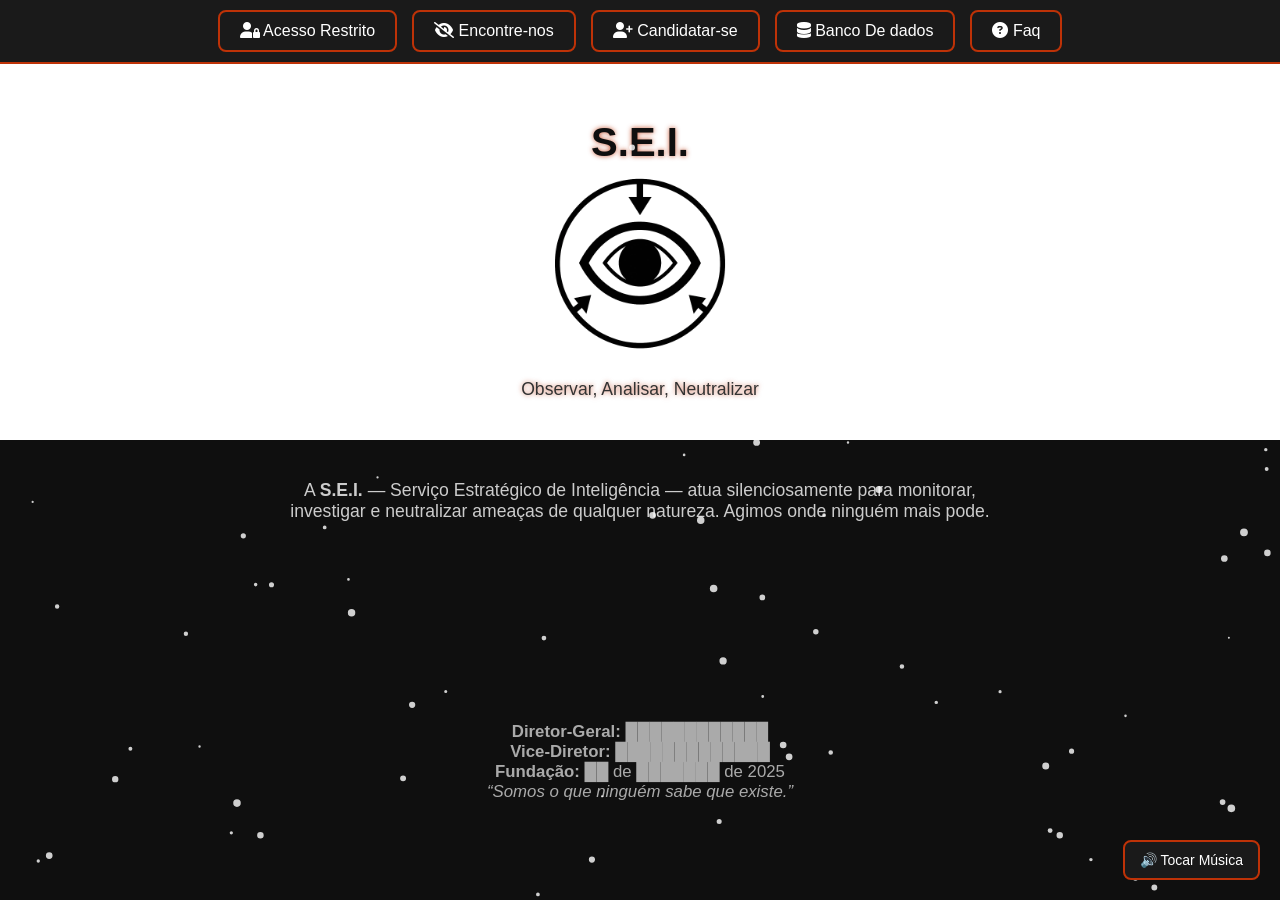
<file: index.html>
<!DOCTYPE html>
<html lang="pt-br">
<head>
  <meta charset="UTF-8" />
  <meta name="viewport" content="width=device-width, initial-scale=1.0"/>
  <title>S.E.I. - Página Inicial</title>
  <link rel="stylesheet" href="https://cdnjs.cloudflare.com/ajax/libs/font-awesome/6.5.0/css/all.min.css">
  <style>
    * {
      margin: 0;
      padding: 0;
      box-sizing: border-box;
    }

    body {
      font-family: 'Segoe UI', Tahoma, Geneva, Verdana, sans-serif;
      background-color: #0f0f0f;
      color: white;
      overflow-x: hidden;
    }

    header {
      position: fixed;
      top: 0;
      width: 100%;
      background-color: #1a1a1a;
      display: flex;
      justify-content: center;
      padding: 10px;
      z-index: 1001;
      border-bottom: 2px solid #be3207;
    }

    .menu-container {
      display: flex;
      gap: 15px;
    }

    .menu-toggle {
      background-color: #1a1a1a;
      border: 2px solid #be3207;
      color: white;
      font-size: 1rem;
      padding: 10px 20px;
      border-radius: 8px;
      cursor: pointer;
      transition: all 0.3s ease;
    }

    .menu-toggle:hover {
      background-color: #be3207;
      transform: translateY(-2px);
    }

    .logo-section {
      background-color: white;
      text-align: center;
      padding: 120px 20px 40px;
    }

    .logo-section img {
      max-width: 200px;
      height: auto;
    }

    .main-content {
      padding: 40px 20px;
      text-align: center;
    }

    .main-content h1 {
      color: #be3207;
      margin-bottom: 20px;
      font-size: 2.5rem;
      text-shadow: 0 0 10px #be320770;
    }

    .main-content p {
      max-width: 700px;
      margin: 0 auto 40px;
      font-size: 1.1rem;
      color: #ccc;
    }

    .info-container {
      opacity: 0;
      transition: opacity 2s ease;
      padding: 20px;
      text-align: center;
      font-size: 1.05rem;
      color: #bbb;
      max-width: 800px;
      margin: auto;
    }

    .info-container.visible {
      opacity: 1;
    }

    .scroll-info-container {
      opacity: 0;
      transition: opacity 1.5s ease;
      padding: 20px;
      text-align: center;
      font-size: 1.05rem;
      color: #aaa;
      max-width: 800px;
      margin: 60px auto 40px;
    }

    .scroll-info-container.visible {
      opacity: 1;
    }

    .popup {
      position: fixed;
      top: 0; left: 0;
      width: 100vw; height: 100vh;
      background: rgba(0, 0, 0, 0.8);
      display: none;
      align-items: center;
      justify-content: center;
      z-index: 999;
    }

    .popup-content {
      background-color: #111;
      padding: 30px;
      border: 1px solid #be3207;
      border-radius: 10px;
      text-align: center;
      max-width: 90%;
      animation: fadeIn 0.5s ease forwards;
    }

    .popup-content p {
      margin-bottom: 20px;
      color: #ccc;
    }

    .popup-content a {
      color: #ff5422;
      font-weight: bold;
      text-decoration: none;
    }

    .popup-content a:hover {
      text-decoration: underline;
    }

    .close-btn {
      margin-top: 15px;
      background: none;
      border: 1px solid #be3207;
      padding: 10px 20px;
      border-radius: 5px;
      color: white;
      cursor: pointer;
    }

    .floating-phrase {
      position: fixed;
      font-size: 0.95rem;
      color: #ccc;
      font-family: 'Courier New', Courier, monospace;
      opacity: 0;
      pointer-events: none;
      animation: fadeInOut 6s ease-in-out forwards;
      z-index: 999;
      max-width: 300px;
    }

    @keyframes fadeInOut {
      0% { opacity: 0; transform: scale(0.95); }
      10% { opacity: 1; transform: scale(1); }
      90% { opacity: 1; }
      100% { opacity: 0; transform: scale(1.02); }
    }

    canvas#snow {
      position: fixed;
      top: 0;
      left: 0;
      z-index: 1;
      pointer-events: none;
    }
    #popupInvasor {
  display: none;
  background-color: rgba(0, 0, 0, 0.95);
}

  </style>
</head>
<body>

  <header>
    <div class="menu-container">
      <button class="menu-toggle" onclick="window.location.href='login.html'">
        <i class="fas fa-user-lock"></i> Acesso Restrito
      </button>
      <button class="menu-toggle" onclick="abrirPopup()">
        <i class="fas fa-eye-slash"></i> Encontre-nos
      </button>
      <button class="menu-toggle" onclick="window.location.href='candidatos.html'">
        <i class="fas fa-user-plus"></i> Candidatar-se
      </button>
      <button class="menu-toggle" onclick="window.location.href='dados.html'">
        <i class="fas fa-database"></i>  Banco De dados
      </button>
      <button
        <button class="menu-toggle" onclick="window.location.href='faq.html'">
        <i class="fas fa-question-circle"></i>  Faq
    </div>
  </header>

  </div>
  
  <div class="logo-section fade-in">
    <h2 style="font-size: 2.5rem; color: #0f0f0f; text-shadow: 0 0 5px #be3207cc;">S.E.I.</h2>
    <img src="agencia.png" alt="S.E.I.">
    <p style="margin-top: 10px; font-size: 1.1rem; color: #333; text-shadow: 0 0 5px #be3207aa;"> Observar, Analisar, Neutralizar</p>
  </div>

  <div class="main-content fade-in">
    <p>
      A <strong>S.E.I.</strong> — Serviço Estratégico de Inteligência — atua silenciosamente para monitorar, investigar e neutralizar ameaças de qualquer natureza. Agimos onde ninguém mais pode.
    </p>
  </div>

  <div class="info-container" id="infoContainer"></div>

  <!-- Nova seção que aparece ao rolar -->
  <div class="scroll-info-container">
    <p><strong>Diretor-Geral:</strong> ████████████</p>
    <p><strong>Vice-Diretor:</strong> █████████████</p>
    <p><strong>Fundação:</strong> ██ de ███████ de 2025</p>
    <p><em>“Somos o que ninguém sabe que existe.”</em></p>
  </div>

  <div class="popup" id="popup">
    <div class="popup-content">
      <p>Você não pode nos encontrar.<br><strong>Nós encontraremos você.</strong></p>
      <a href="https://discord.gg/dRQ9hXCEA5" target="_blank">Acesse nosso canal reservado</a>
      <br>
      <button class="close-btn" onclick="fecharPopup()">Fechar</button>
    </div>
  </div>

  <canvas id="snow"></canvas>

  <div style="position: fixed; bottom: 20px; right: 20px; z-index: 999;">
    <button id="toggleMusic" style="background-color: #1a1a1a; border: 2px solid #be3207; color: white; padding: 10px 15px; border-radius: 8px; font-size: 14px; cursor: pointer;">🔊 Tocar Música</button>
  </div>
  <audio id="bgMusic" loop>
    <source src="Audio/mp3.mp3" type="audio/mp3">
    Seu navegador não suporta áudio HTML5.
  </audio>

  <audio id="alertaInvasor">
    <source src="Audio/alerta.mp3" type="audio/mp3">
    Seu navegador não suporta áudio HTML5.
  </audio>

  <script>
    function abrirPopup() {
      document.getElementById("popup").style.display = "flex";
    }

    function fecharPopup() {
      document.getElementById("popup").style.display = "none";
    }

    const frases = [
      "Nós morremos na escuridão para que você possa viver na luz.",
      "Observamos. Analisamos. Neutralizamos.",
      "Fundadores: ███████ & █████",
      "A primeira agência fundada por Vossa Majestade.",
      "Segurança não é sorte. É vigilância eterna.",
      "Confidencialidade acima de tudo.",
      "Respostas nas sombras, proteção na luz.",
      "Sua paz é nossa missão invisível.",
      "A verdade é um luxo que poucos podem pagar.",
      "Y3JlYXRlZCBieSBhYm9nYWRv",
      "Q29kaWZpY2FuZG8gQXJxdWl2b3MuLi4=",
      "U29tZXRpbWVzIG5lZWRlZCB0byBiZSB1c3VhbGx5IHN0b3JlZA==",
      "QWx2byBlbmNvbnRyYWRvLi4gZW52aWFuZG8gYXRpcmFkb3JlcyBwYXJhIHBvc2nDp8OjbyA=",
      "LSBFIHZvY8OqIGFjaGEgcXVlIGVsZXMgcG9kZW0gZGVjb2RpZmljYXIgbm9zc2FzIGZhbGFzPwoKLS0gdWgsIGNsYXJvIHF1ZSBuw6NvLi4="
    ];

    function criarFraseFlutuante() {
      const frase = frases[Math.floor(Math.random() * frases.length)];
      const el = document.createElement("div");
      el.className = "floating-phrase";
      el.textContent = frase;

      const vw = window.innerWidth;
      const vh = window.innerHeight;
      el.style.top = `${Math.random() * (vh - 100) + 20}px`;
      el.style.left = `${Math.random() * (vw - 300) + 20}px`;

      document.body.appendChild(el);
      setTimeout(() => el.remove(), 6000);
    }

    setInterval(criarFraseFlutuante, 7000);
    criarFraseFlutuante();

    setTimeout(() => {
      const info = document.getElementById("infoContainer");
      info.classList.add("visible");
      info.innerHTML = `
        <p>Operações secretas. Protocolos invisíveis. Agentes altamente treinados atuam nas sombras para garantir que ameaças sejam eliminadas antes que você perceba que existiram.</p>
        <p><strong>Você não vê a S.E.I.</strong><br>Mas ela está sempre vendo você.</p>
      `;
    }, 2000);

    const music = document.getElementById("bgMusic");
    const btn = document.getElementById("toggleMusic");
    let tocando = false;
    btn.addEventListener("click", () => {
      if (tocando) {
        music.pause();
        btn.textContent = "🔊 Tocar Música";
      } else {
        music.play();
        btn.textContent = "🎵 Pausar Música";
      }
      tocando = !tocando;
     
    });
    

    const canvas = document.getElementById('snow');
    const ctx = canvas.getContext('2d');
    let width = window.innerWidth;
    let height = window.innerHeight;
    canvas.width = width;
    canvas.height = height;

    const flakes = Array.from({ length: 100 }).map(() => ({
      x: Math.random() * width,
      y: Math.random() * height,
      r: Math.random() * 3 + 1,
      d: Math.random() * 1 + 0.5
    }));

    function drawSnow() {
      ctx.clearRect(0, 0, width, height);
      ctx.fillStyle = "rgba(255, 255, 255, 0.8)";
      ctx.beginPath();
      flakes.forEach(flake => {
        ctx.moveTo(flake.x, flake.y);
        ctx.arc(flake.x, flake.y, flake.r, 0, Math.PI * 2, true);
      });
      ctx.fill();
      updateFlakes();
    }

    function updateFlakes() {
      flakes.forEach(flake => {
        flake.y += flake.d;
        if (flake.y > height) {
          flake.y = 0;
          flake.x = Math.random() * width;
        }
      });
    }

    setInterval(drawSnow, 30);
    window.addEventListener('resize', () => {
      width = window.innerWidth;
      height = window.innerHeight;
      canvas.width = width;
      canvas.height = height;
    });

    // Revelar info ao rolar
    const scrollInfo = document.querySelector('.scroll-info-container');
    const observer = new IntersectionObserver((entries) => {
      entries.forEach(entry => {
        if (entry.isIntersecting) {
          scrollInfo.classList.add('visible');
        }
      });
    }, { threshold: 0.4 });
    observer.observe(scrollInfo);

        // Easter Egg 1: Konami Code
        const konamiCode = [38,38,40,40,37,39,37,39,66,65];
    let konamiIndex = 0;
    document.addEventListener('keydown', (e) => {
      if (e.keyCode === konamiCode[konamiIndex]) {
        konamiIndex++;
        if (konamiIndex === konamiCode.length) {
          alert("🔐 Acesso ao Arquivo Ultra-Secreto liberado: CLASSIFICADO 🔒");
          konamiIndex = 0;
        }
      } else {
        konamiIndex = 0;
      }
    });




    // Easter Egg 2: Clique repetido no título
    let cliqueTitulo = 0;
    document.querySelector(".logo-section h2").addEventListener("click", () => {
      cliqueTitulo++;
      if (cliqueTitulo === 5) {
        alert("🧠 Você descobriu o 'Protocolo C'. Fique atento...");
      }
    });

    document.addEventListener('contextmenu', function(e) {
  e.preventDefault();
  alert("⛔️ Você não tem autorização para investigar os arquivos da S.E.I.");
});


 




    // Easter Egg 4: Frase secreta no console
    console.log("%cS.E.I. >> Transmissão interceptada. Código: XR-1947", "color: #be3207; font-size: 16px; font-weight: bold;");

    // Easter Egg 5: Pressionar Ctrl + Shift + S
    document.addEventListener("keydown", (e) => {
      if (e.ctrlKey && e.shiftKey && e.code === "KeyS") {
        const audio = new Audio("Audio/alerta.mp3");
        audio.play();
        alert("🔊 Sinal misterioso interceptado...");
      }
    });
    function ativarPopupInvasor() {
  const popup = document.getElementById('popupInvasor');
  const audio = document.getElementById('alertaInvasor');
  
  popup.style.display = 'block';
  audio.currentTime = 0;
  audio.play();
}

function ativarPopupInvasor() {
      const popup = document.getElementById('popupInvasor');
      const audio = document.getElementById('alertaInvasor');
      popup.style.display = 'block';
      audio.currentTime = 0;
      audio.play();
    }

    function fecharPopupInvasor() {
      const popup = document.getElementById('popupInvasor');
      const audio = document.getElementById('alertaInvasor');
      popup.style.display = 'none';
      audio.pause();
      audio.currentTime = 0;
    }

    let popupAtivado = false;

    // Detectar F12 ou DevTools aberto
    window.addEventListener('keydown', function (e) {
      if (e.key === 'F12' && !popupAtivado) {
        popupAtivado = true;
        ativarPopupInvasor();
      }
    });

    const detectDevTools = () => {
      const devtools = /./;
      devtools.toString = function () {
        if (!popupAtivado) {
          popupAtivado = true;
          ativarPopupInvasor();
        }
        return '';
      };
      console.log(devtools);
    };

    setInterval(detectDevTools, 1000);

    document.addEventListener("keydown", function (e) {
    if (e.key === "F12" || e.keyCode === 123) {
      e.preventDefault();
      alert("⛔️ Você não tem autorização para investigar os arquivos da S.E.I.");
      ativarPopupInvasor();
    e.preventDefault();
    }
  });


  </script>
</body>
</html>
</file>
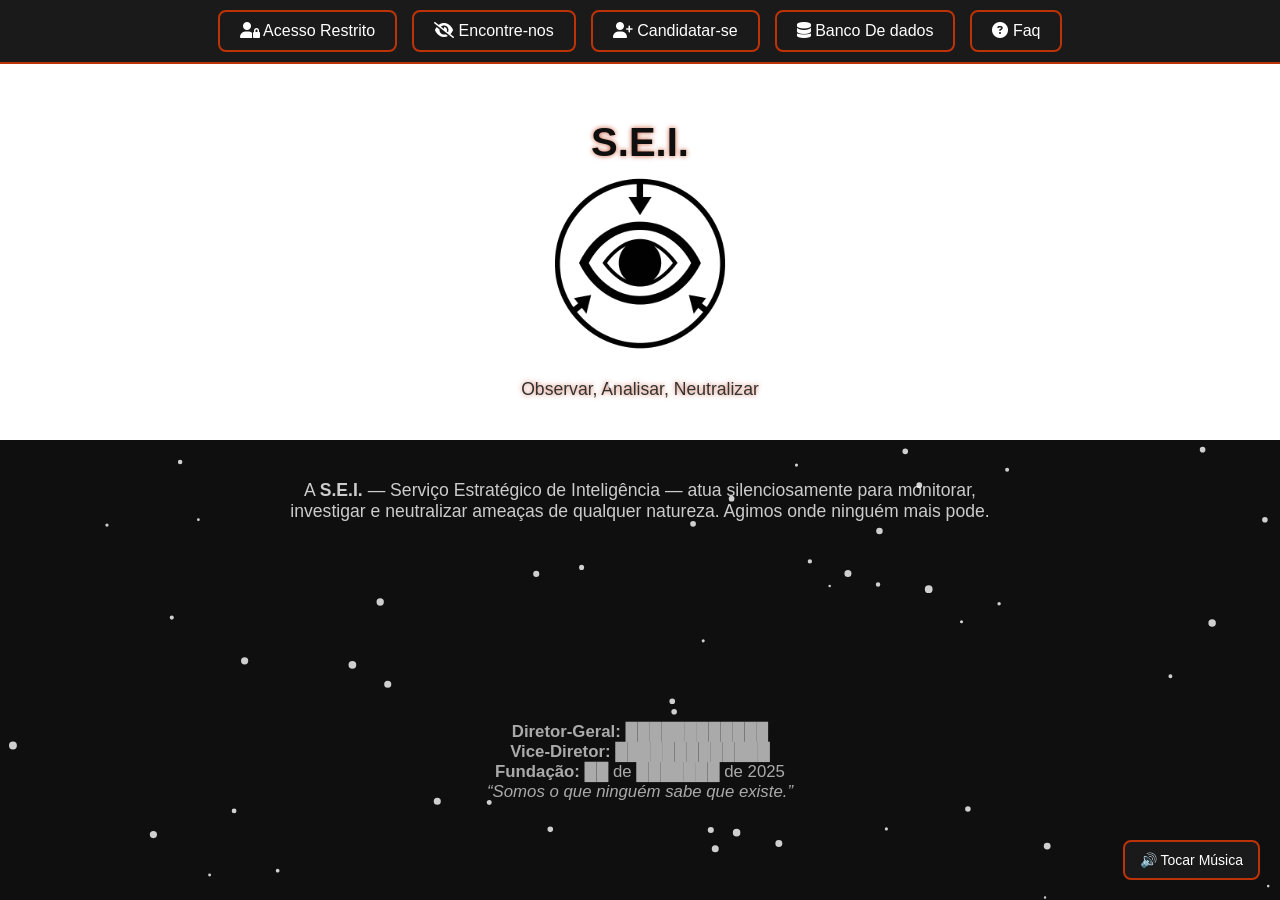
<file: core.html>
<!DOCTYPE html>
<html lang="pt-br">
<head>
  <meta charset="UTF-8">
  <title>CORE S.E.I. - Núcleo Central</title>
  <style>
    body {
      background-color: #000;
      color: #fff;
      font-family: 'Courier New', Courier, monospace;
      padding: 40px;
      text-align: center;
    }

    .seguranca {
      color: #ff4444;
      border: 2px solid #ff0000;
      padding: 15px;
      border-radius: 5px;
      margin-bottom: 30px;
      background-color: #1a0000;
      font-size: 1.2rem;
    }

    .bloco {
      background: #1a1a1a;
      margin: 20px auto;
      padding: 20px;
      border-left: 5px solid #ff0000;
      border-radius: 5px;
      max-width: 800px;
      text-align: left;
      box-shadow: 0 0 10px #ff000030;
    }

    .bloco h2 {
      color: #ff4444;
      margin-top: 0;
    }

    .bloco p {
      margin: 8px 0;
      color: #ccc;
    }

    .agente {
      margin-bottom: 15px;
      padding-bottom: 10px;
      border-bottom: 1px dashed #555;
    }
  </style>
</head>
<body>
  <div class="seguranca">
    ⚠️ Esta área é confidencial. Acesso não autorizado será rastreado e tratado como ameaça à segurança nacional.
  </div>

  <div class="bloco">
    <h2>📋 Informações de Agentes</h2>
    <div class="agente">
      <p><strong>Codinome:</strong> Abogado</p>
      <p><strong>Status:</strong> ▇▇▇▇▇</p>
      <p><strong>Cargo:</strong> ▇▇▇</p>
      <p><strong>▇▇:</strong> ▇▇▇▇▇▇</p>
      </div>  
    <div class="agente">
      <p><strong>Codinome:</strong> Drax</p>
      <p><strong>Status:</strong> Ativo</p>
      <p><strong>Cargo:</strong> ▇▇-03</p>
      <p><strong>Missão atual:</strong> ▇▇▇▇</p>
    </div>
    <div class="agente">
      <p><strong>Codinome:</strong> Enéas</p>
      <p><strong>Status:</strong> Ativo</p>
      <p><strong>Cargo:</strong> ▇▇-02</p>
      <p><strong>Missão Atual</strong> ▇▇▇▇▇▇</p>
    </div>
    <div class="agente">
        <p><strong>Codinome:</strong> Kaua</p>
        <p><strong>Status:</strong> Ativo</p>
        <p><strong>Cargo:</strong> Diretor-Geral</p>
        <p><strong>Missão Atual</strong> Recrutamento De Novos Agentes</p>
  </div>
  <div class="agente">
    <p><strong>Codinome:</strong> Coutinho</p>
    <p><strong>Status:</strong> Ativo</p>
    <p><strong>Cargo:</strong> Secretário-Geral</p>
    <p><strong>Missão Atual</strong> Infiltração na ▇▇▇▇▇▇ ▇▇</p>
</div>
<div class="bloco">
  <h2>🗂️ Planos de Operação</h2>
  <p><strong>Operação Lava Jato:</strong> Derrubar o RHX</p>
  <hr>
  <p><strong>Projeto DarkNight:</strong> Expor e punir a company 743</p>
  <hr>
  <p><strong>Operação Dark Lord:</strong> Infiltração Completa da S.E.I no governo</p>
</div>

  <script>
    const accessLevel = parseInt(localStorage.getItem("accessLevel"));
    if (!accessLevel || accessLevel < 4) {
      alert("Acesso restrito ao núcleo principal.");
      window.location.href = "index.html";
    }
  </script>
</body>
</html>
</file>
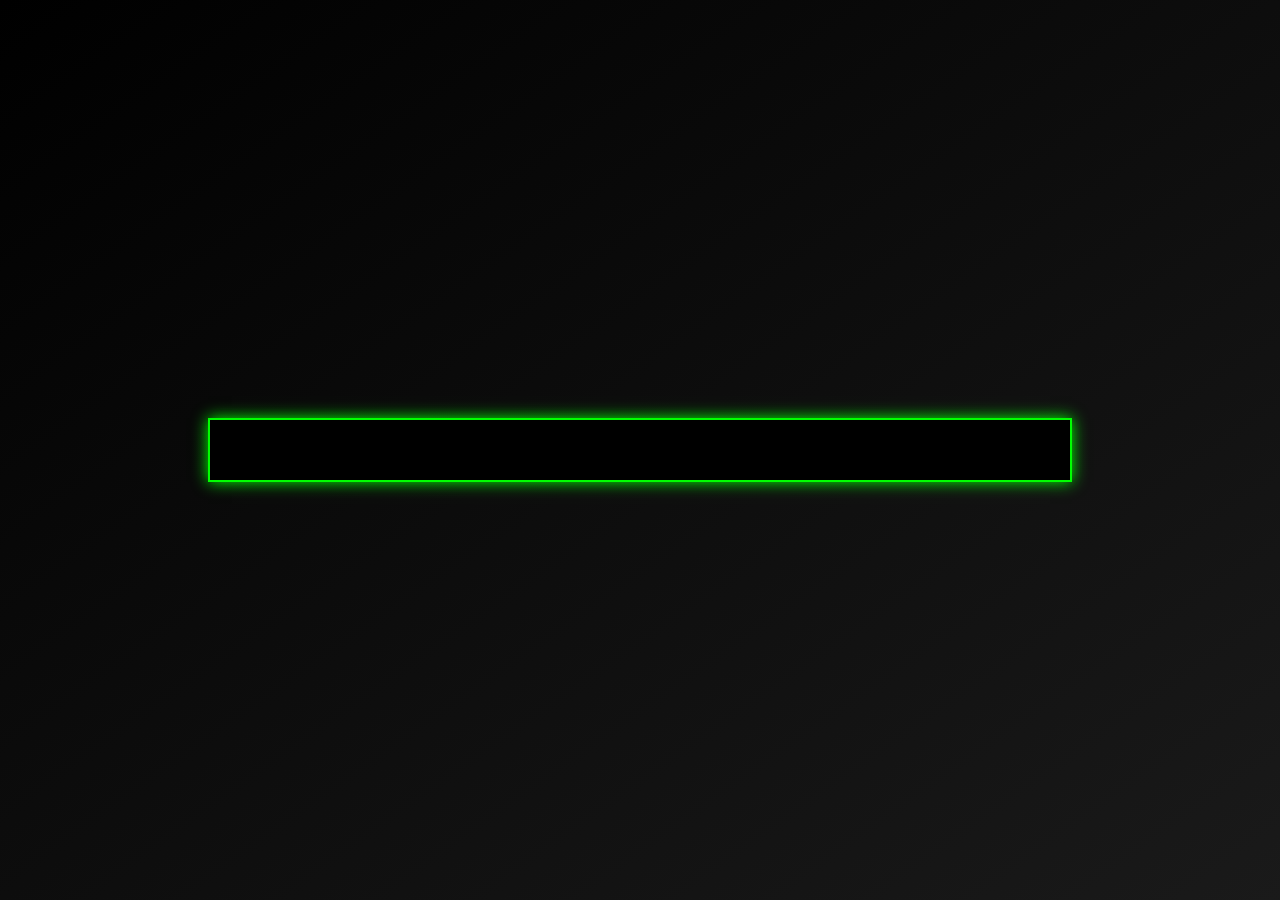
<file: dados.html>
<!DOCTYPE html>
<html lang="pt-br">
<head>
  <meta charset="UTF-8" />
  <meta name="viewport" content="width=device-width, initial-scale=1.0"/>
  <title>Banco de Dados S.E.I</title>
  <style>
    body {
      margin: 0;
      background: linear-gradient(145deg, #000000, #1a1a1a);
      font-family: 'Courier New', Courier, monospace;
      color: #00ff00;
      display: flex;
      flex-direction: column;
      justify-content: center;
      align-items: center;
      height: 100vh;
      overflow: hidden;
      text-align: center;
    }

    .terminal {
      background-color: black;
      border: 2px solid #00ff00;
      padding: 30px;
      width: 80%;
      max-width: 800px;
      box-shadow: 0 0 15px #00ff00;
    }

    .line {
      display: none;
      font-size: 1.1em;
      margin: 10px 0;
    }

    .classified {
      color: red;
      font-size: 4em;
      font-weight: bold;
      margin: 30px 0;
      display: none;
      animation: pulse 1s infinite alternate;
    }

    @keyframes pulse {
      from { transform: scale(1); opacity: 1; }
      to { transform: scale(1.05); opacity: 0.7; }
    }
  </style>
</head>
<body>

<audio id="alarm" loop>
  <source src="Audio/alerta.mp3" type="audio/mp3">
  Seu navegador não suporta áudio.
</audio>

<div class="terminal">
  <div class="line" id="linha1">INICIANDO CONEXÃO COM O BANCO DE DADOS...</div>
  <div class="line" id="linha2">AUTENTICAÇÃO EM ANDAMENTO...</div>
  <div class="line" id="linha3">ACESSO NEGADO - CREDENCIAIS INVÁLIDAS</div>
  <div class="line" id="linha4">TENTATIVA DE ACESSO NÃO AUTORIZADO DETECTADA</div>
  <div class="line" id="linha5">RASTREAMENTO EM CURSO...</div>
  <div class="classified" id="alertaFinal">CLASSIFICADO</div>
</div>

<script>
  const audio = document.getElementById('alarm');
  const delays = [1000, 2500, 4000, 6000, 7500, 9000];

  function mostrarLinha(id, delay) {
    setTimeout(() => {
      document.getElementById(id).style.display = 'block';
    }, delay);
  }

  mostrarLinha("linha1", delays[0]);
  mostrarLinha("linha2", delays[1]);
  mostrarLinha("linha3", delays[2]);
  mostrarLinha("linha4", delays[3]);
  mostrarLinha("linha5", delays[4]);

  setTimeout(() => {
    document.getElementById("alertaFinal").style.display = 'block';
    document.getElementById("linha6").style.display = 'block';
    audio.play();
  }, delays[5]);

  setTimeout(() => {
    window.location.href = "index.html";
  }, 15000);
</script>

</body>
</html>
</file>
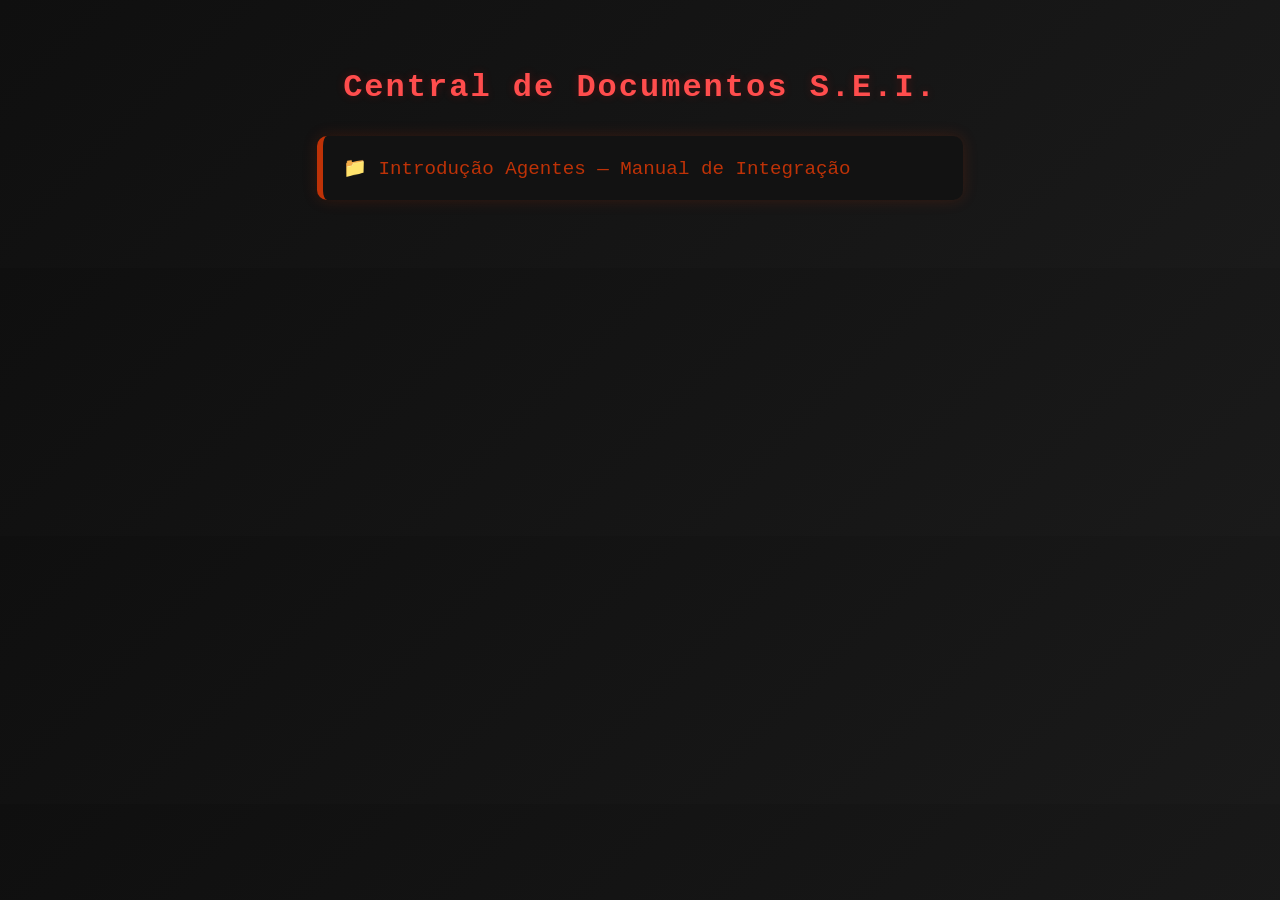
<file: documentos.html>
<!DOCTYPE html>
<html lang="pt-br">
<head>
  <meta charset="UTF-8" />
  <title>Documentos | S.E.I.</title>
  <style>
    body {
      background: linear-gradient(135deg, #0f0f0f, #1a1a1a);
      color: #e0e0e0;
      font-family: 'Courier New', Courier, monospace;
      padding: 40px;
    }

    h1 {
      color: #ff4d4d;
      text-align: center;
      margin-bottom: 30px;
      text-shadow: 0 0 10px #ff000033;
      letter-spacing: 2px;
    }

    .card {
      background: #121212;
      border-left: 6px solid #be3207;
      border-radius: 10px;
      padding: 20px;
      margin: 20px auto;
      box-shadow: 0 0 15px rgba(190, 50, 7, 0.2);
      transition: transform 0.2s ease;
      max-width: 600px;
    }

    .card:hover {
      transform: scale(1.02);
      box-shadow: 0 0 20px rgba(190, 50, 7, 0.4);
    }

    .card a {
      color: #be3207;
      text-decoration: none;
      font-size: 1.2rem;
      display: block;
    }

    .footer {
      text-align: center;
      margin-top: 50px;
      color: #666;
      font-size: 0.85rem;
    }
  </style>
</head>
<body>
  <h1>Central de Documentos S.E.I.</h1>

  <div class="card">
    <a href="introducao.html">📁 Introdução Agentes — Manual de Integração</a>
  </div>
</body>
</html>
</file>
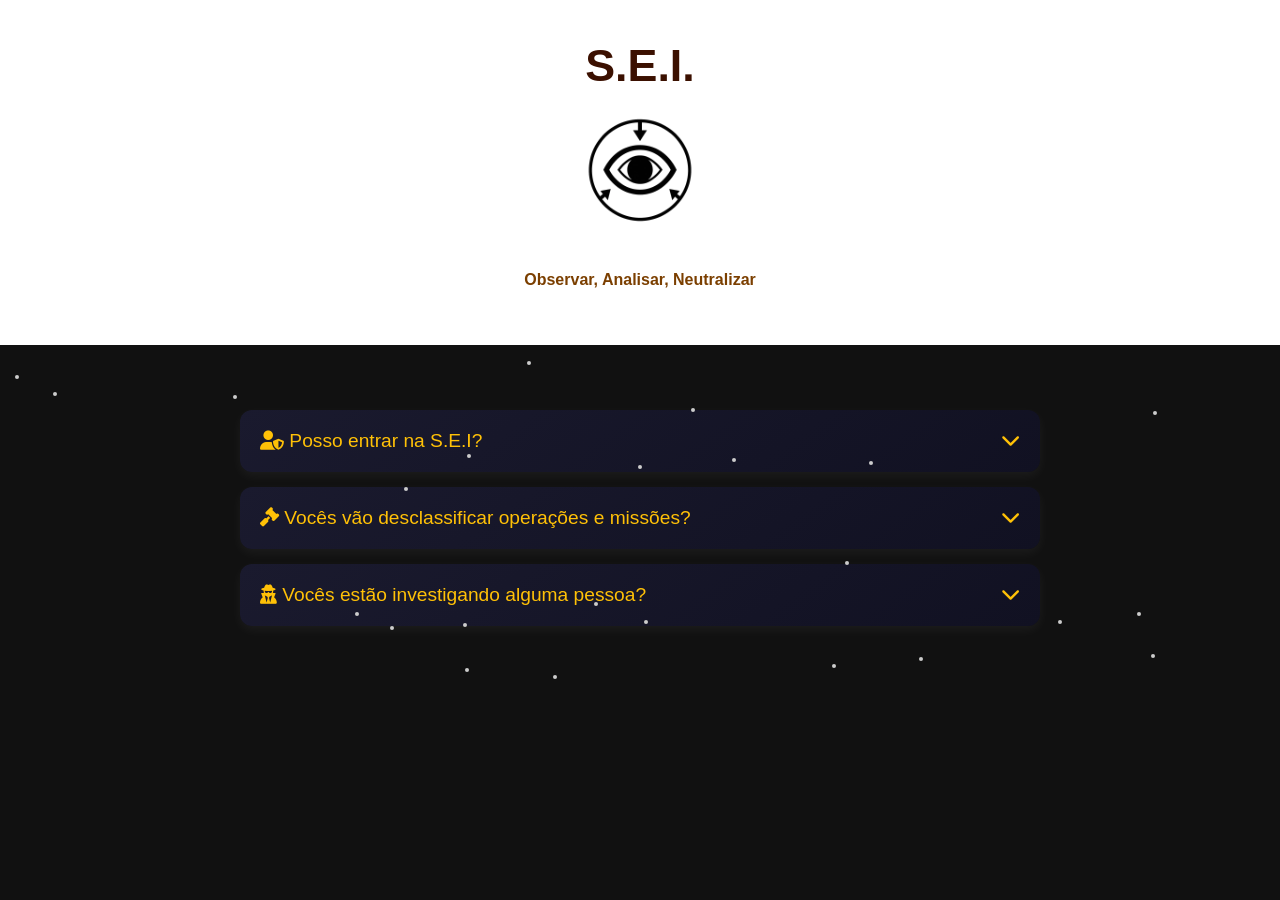
<file: faq.html>
<!DOCTYPE html>
<html lang="pt-BR">
<head>
  <meta charset="UTF-8" />
  <meta name="viewport" content="width=device-width, initial-scale=1.0"/>
  <title>FAQ - S.E.I.</title>
  <link rel="stylesheet" href="https://cdnjs.cloudflare.com/ajax/libs/font-awesome/6.5.0/css/all.min.css">
  <style>
    body {
      margin: 0;
      font-family: 'Orbitron', sans-serif;
      background-color: #111;
      color: white;
      overflow-x: hidden;
      -webkit-user-select: none;
      -moz-user-select: none;
      -ms-user-select: none;
      user-select: none;
    }

    .topo {
      background-color: white;
      text-align: center;
      padding: 40px 20px;
    }

    .topo h1 {
      font-size: 2.8rem;
      color: #3b1000;
      margin: 0;
    }

    .topo img {
      width: 120px;
      margin: 20px 0;
    }

    .topo p {
      color: #7b3f00;
      font-weight: bold;
    }

    .fundo-escuro {
      background-color: #111;
      text-align: center;
      padding: 50px 20px;
      position: relative;
      overflow: hidden;
    }

    .faq-container {
      max-width: 800px;
      margin: 0 auto;
      text-align: left;
    }

    .faq-item {
      background: linear-gradient(145deg, #1a1a2e, #111122);
      border-radius: 12px;
      margin: 15px 0;
      padding: 20px;
      box-shadow: 0 4px 12px rgba(255, 255, 255, 0.05);
      transition: all 0.3s ease;
      cursor: pointer;
    }

    .faq-item:hover {
      box-shadow: 0 0 15px rgba(255, 204, 0, 0.2);
    }

    .faq-question {
      display: flex;
      justify-content: space-between;
      align-items: center;
      color: #ffc107;
      font-size: 1.2rem;
    }

    .faq-answer {
      margin-top: 15px;
      color: #ddd;
      display: none;
      animation: fadeIn 0.4s ease;
    }

    @keyframes fadeIn {
      from { opacity: 0; transform: translateY(-10px); }
      to { opacity: 1; transform: translateY(0); }
    }

    .faq-item.open .faq-answer {
      display: block;
    }

    .faq-item i {
      transition: transform 0.3s ease;
    }

    .faq-item.open i {
      transform: rotate(180deg);
    }

    a {
      color: #ffcc00;
      text-decoration: none;
    }

    a:hover {
      text-decoration: underline;
    }

    .particle {
      position: absolute;
      width: 4px;
      height: 4px;
      background-color: #ccc;
      border-radius: 50%;
      animation: float 10s linear infinite;
    }

    @keyframes float {
      0% { transform: translateY(0); }
      100% { transform: translateY(-100vh); }
    }
  </style>
  <script>
    document.addEventListener('keydown', function(e) {
      if (e.key === "F12" || (e.ctrlKey && e.shiftKey && e.key === 'I') || (e.ctrlKey && e.key === 'U')) {
        e.preventDefault();
        alert("Acesso restrito.");
        return false;
      }
    });

    document.addEventListener('contextmenu', function(e) {
      e.preventDefault();
      alert("Função desativada.");
    });

    document.addEventListener("DOMContentLoaded", () => {
      const fundo = document.querySelector(".fundo-escuro");
      for (let i = 0; i < 60; i++) {
        const particle = document.createElement("div");
        particle.classList.add("particle");
        particle.style.left = Math.random() * 100 + "vw";
        particle.style.top = Math.random() * 100 + "vh";
        particle.style.animationDuration = (5 + Math.random() * 5) + "s";
        fundo.appendChild(particle);
      }

      document.querySelectorAll('.faq-item').forEach(item => {
        item.addEventListener('click', () => {
          item.classList.toggle('open');
        });
      });
    });
  </script>
</head>
<body>

  <div class="topo">
    <h1>S.E.I.</h1>
    <img src="agencia.png" alt="Logo S.E.I."/>
    <p>Observar, Analisar, Neutralizar</p>
  </div>

  <div class="fundo-escuro">
    <div class="faq-container">
      
      <div class="faq-item">
        <div class="faq-question">
          <span><i class="fas fa-user-shield"></i> Posso entrar na S.E.I?</span>
          <i class="fas fa-chevron-down"></i>
        </div>
        <div class="faq-answer">
          <p>Claro, você pode tentar sua sorte respondendo nosso formulário <a href="candidatos.html">aqui</a>.</p>
        </div>
      </div>

      <div class="faq-item">
        <div class="faq-question">
          <span><i class="fas fa-gavel"></i> Vocês vão desclassificar operações e missões?</span>
          <i class="fas fa-chevron-down"></i>
        </div>
        <div class="faq-answer">
          <p>Não, apenas iríamos desclassificar se o governo inteiro fizesse uma votação.</p>
        </div>
      </div>

      <div class="faq-item">
        <div class="faq-question">
          <span><i class="fas fa-user-secret"></i> Vocês estão investigando alguma pessoa?</span>
          <i class="fas fa-chevron-down"></i>
        </div>
        <div class="faq-answer">
          <p>Isso é confidencial.</p>
        </div>
      </div>

    </div>
  </div>

</body>
</html>
</file>
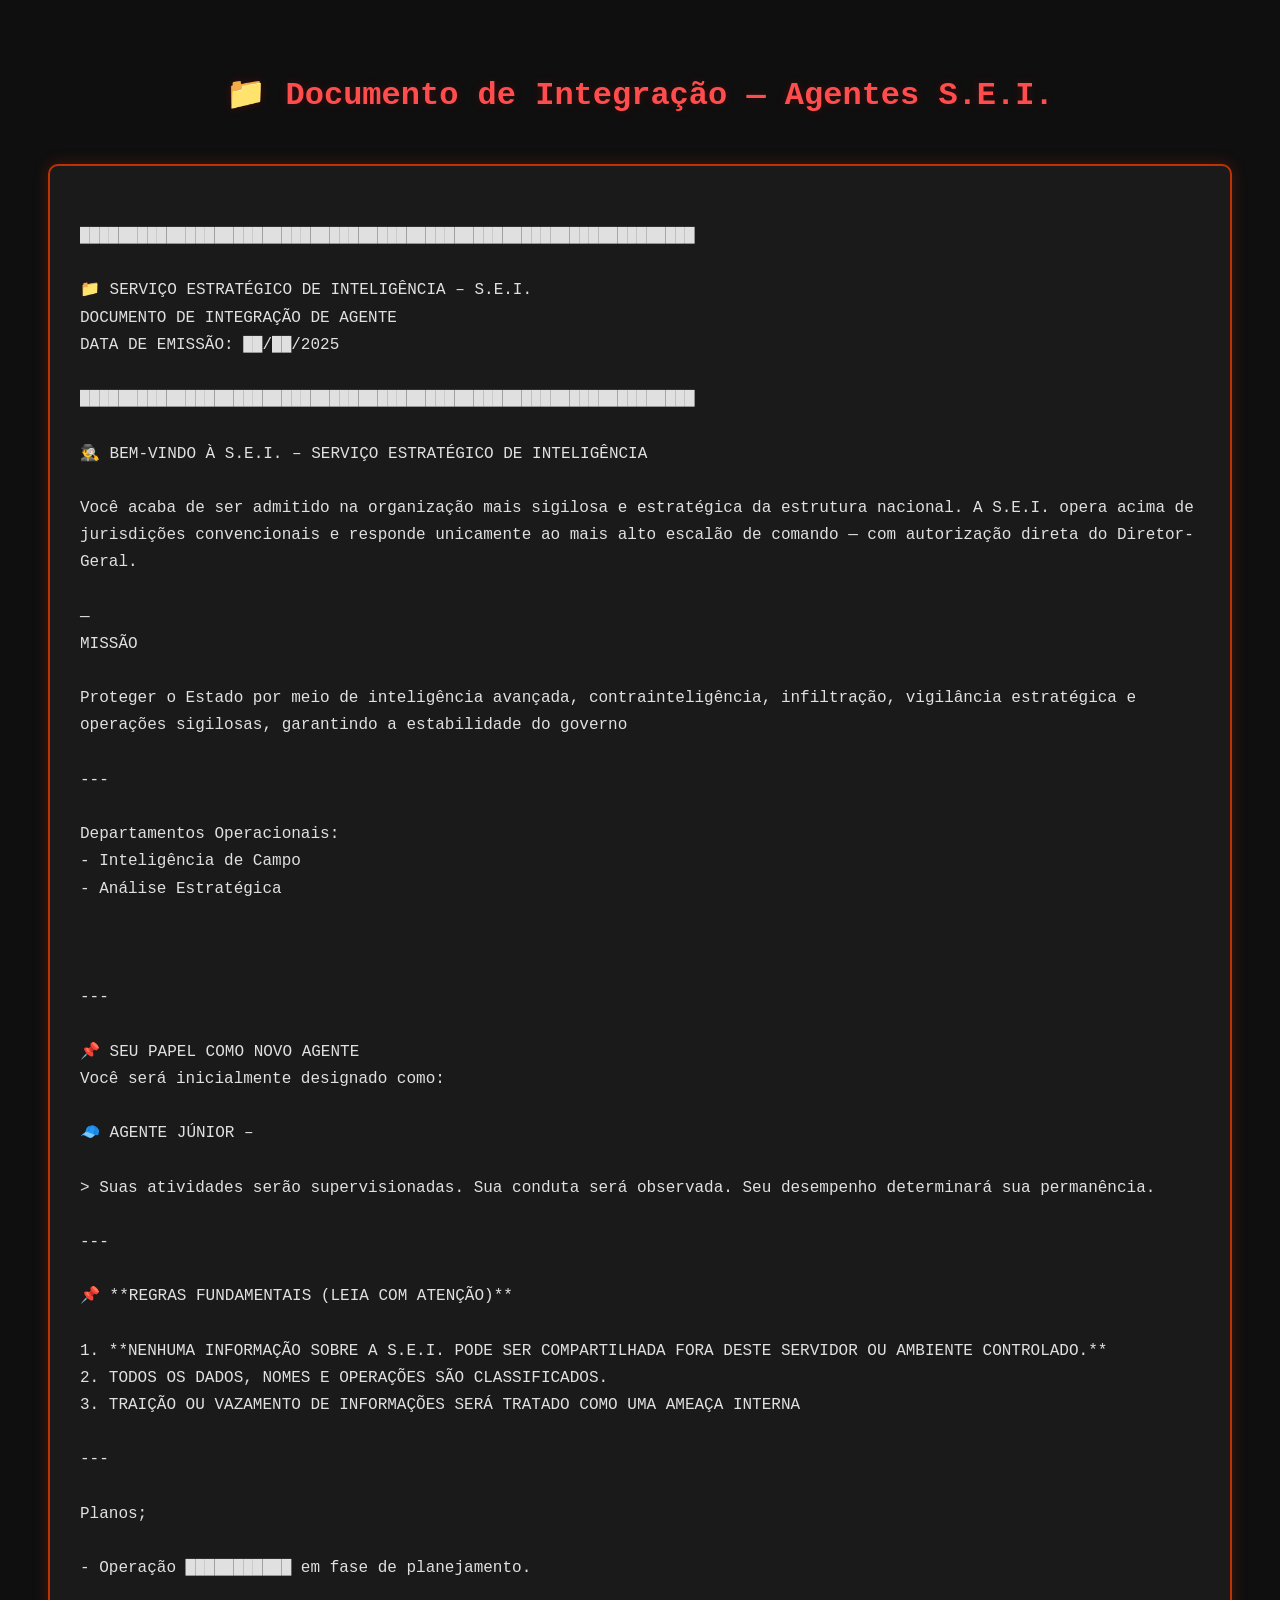
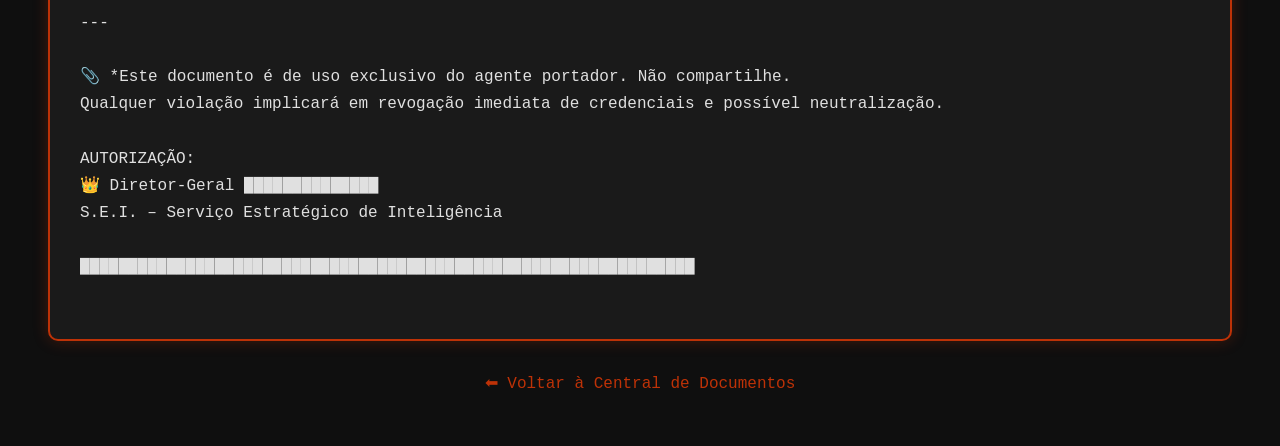
<file: introducao.html>
<!DOCTYPE html>
<html lang="pt-br">
<head>
  <meta charset="UTF-8">
  <title>Introdução Agentes | S.E.I.</title>
  <style>
    body {
      background: #0f0f0f;
      color: #e0e0e0;
      font-family: 'Courier New', Courier, monospace;
      padding: 40px;
      line-height: 1.7;
    }

    h1 {
      color: #ff4d4d;
      text-align: center;
      margin-bottom: 40px;
      text-shadow: 0 0 10px #ff000033;
    }

    .bloco {
      border: 2px solid #be3207;
      padding: 30px;
      border-radius: 10px;
      background-color: #1a1a1a;
      box-shadow: 0 0 15px rgba(190, 50, 7, 0.3);
      white-space: pre-wrap;
    }

    .voltar {
      display: block;
      text-align: center;
      margin-top: 30px;
      font-size: 1rem;
      color: #be3207;
      text-decoration: none;
    }

    .voltar:hover {
      text-decoration: underline;
    }
  </style>
</head>
<body>
  <h1>📁 Documento de Integração — Agentes S.E.I.</h1>

  <div class="bloco">
████████████████████████████████████████████████████████████████

📁 SERVIÇO ESTRATÉGICO DE INTELIGÊNCIA – S.E.I.  
DOCUMENTO DE INTEGRAÇÃO DE AGENTE  
DATA DE EMISSÃO: ██/██/2025  

████████████████████████████████████████████████████████████████

🕵️‍♂️ BEM-VINDO À S.E.I. – SERVIÇO ESTRATÉGICO DE INTELIGÊNCIA

Você acaba de ser admitido na organização mais sigilosa e estratégica da estrutura nacional. A S.E.I. opera acima de jurisdições convencionais e responde unicamente ao mais alto escalão de comando — com autorização direta do Diretor-Geral.

—
MISSÃO

Proteger o Estado por meio de inteligência avançada, contrainteligência, infiltração, vigilância estratégica e operações sigilosas, garantindo a estabilidade do governo

---

Departamentos Operacionais:
- Inteligência de Campo   
- Análise Estratégica  



---

📌 SEU PAPEL COMO NOVO AGENTE
Você será inicialmente designado como:

🧢 AGENTE JÚNIOR –

> Suas atividades serão supervisionadas. Sua conduta será observada. Seu desempenho determinará sua permanência.

---

📌 **REGRAS FUNDAMENTAIS (LEIA COM ATENÇÃO)**

1. **NENHUMA INFORMAÇÃO SOBRE A S.E.I. PODE SER COMPARTILHADA FORA DESTE SERVIDOR OU AMBIENTE CONTROLADO.**  
2. TODOS OS DADOS, NOMES E OPERAÇÕES SÃO CLASSIFICADOS.  
3. TRAIÇÃO OU VAZAMENTO DE INFORMAÇÕES SERÁ TRATADO COMO UMA AMEAÇA INTERNA

---

Planos;

- Operação ███████████ em fase de planejamento.  

---

📎 *Este documento é de uso exclusivo do agente portador. Não compartilhe.
Qualquer violação implicará em revogação imediata de credenciais e possível neutralização.

AUTORIZAÇÃO:  
👑 Diretor-Geral ██████████████  
S.E.I. – Serviço Estratégico de Inteligência  

████████████████████████████████████████████████████████████████
  </div>

  <a class="voltar" href="index.html">⬅ Voltar à Central de Documentos</a>
</body>
</html>
</file>
